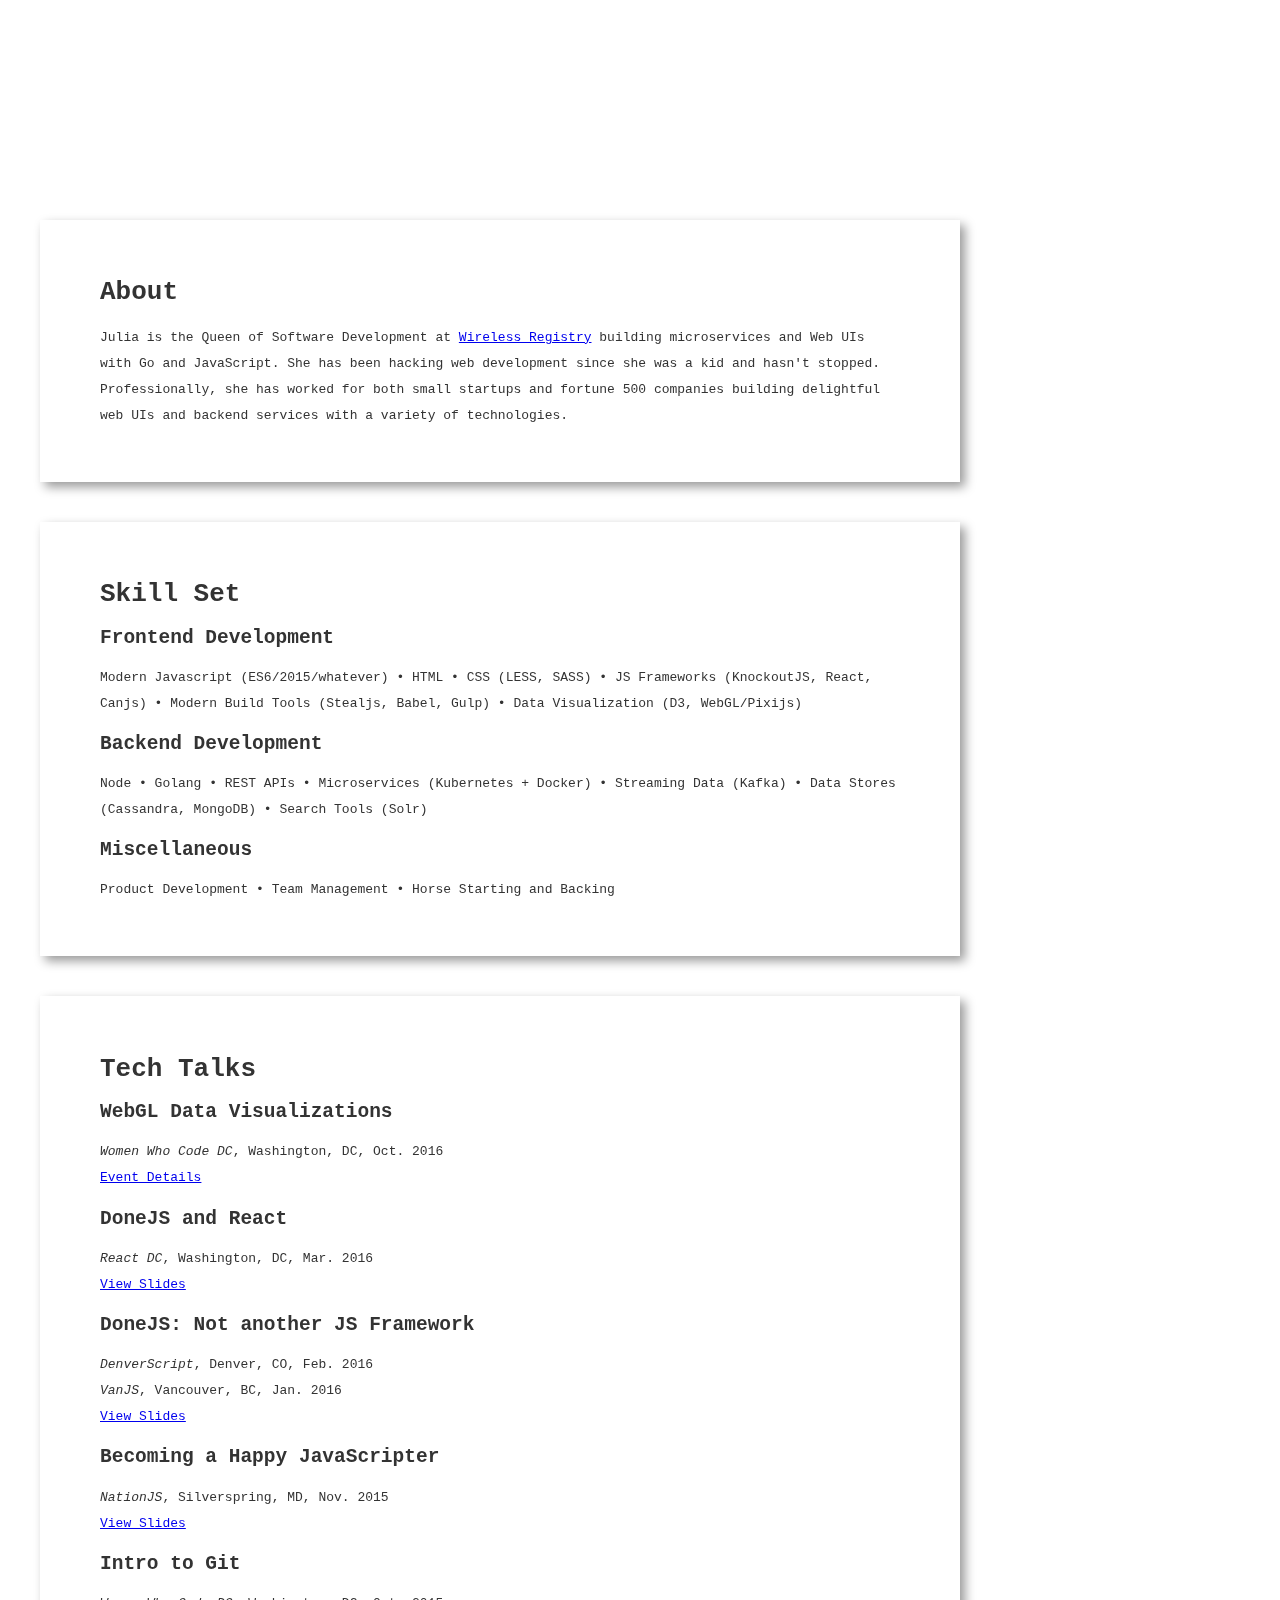
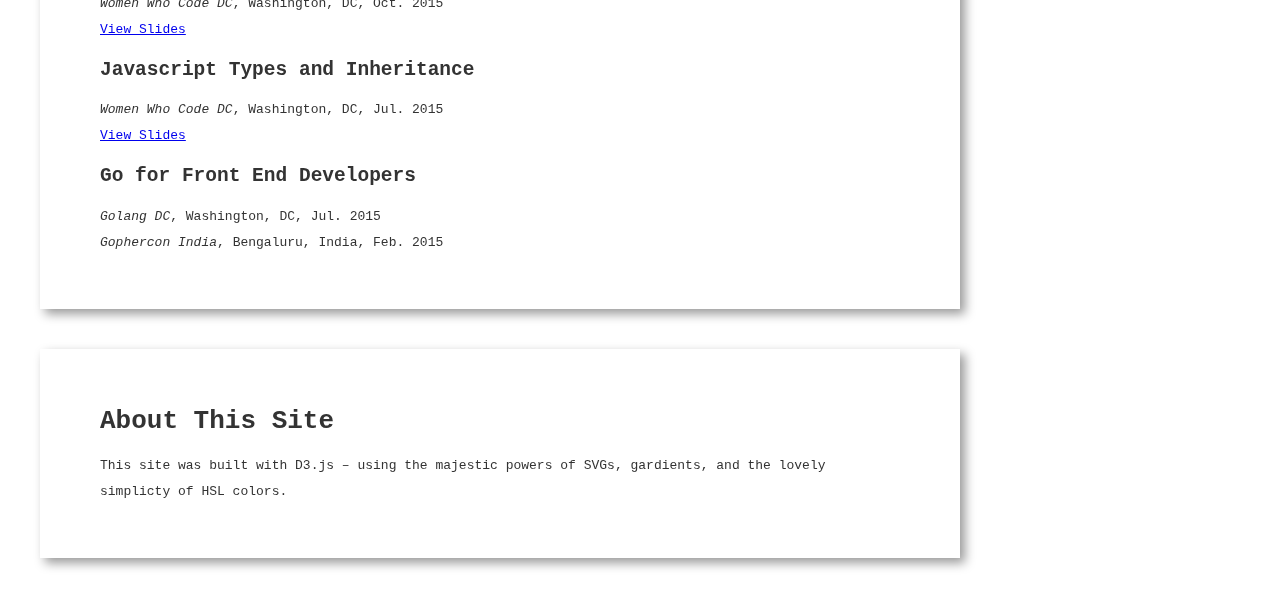
<file: src/index.html>
<!DOCTYPE html>
<html>
<head>
  <title>JULIA ALLYCE - SOFTWARE DEVELOPER</title>
  <meta name="viewport" content="width=device-width, initial-scale=1">
  <link rel="icon" href="unicorn.png" type="image/x-icon"/>
  <link href="./style.css" rel="stylesheet" type="text/css">
</head>
<body>
<svg xmlns="http://www.w3.org/2000/svg" xmlns:xlink="http://www.w3.org/1999/xlink" xlink:xlink="http://www.w3.org/1999/xlink" width="100%" height="100%"></svg>
<div id="first" class="copy">
  <h1>About</h1>
  <p>Julia is the Queen of Software Development at <a href="http://www.wirelessregistry.com">Wireless Registry</a> building microservices and Web UIs with Go and JavaScript. She has been hacking web development since she was a kid and hasn't stopped. Professionally, she has worked for both small startups and fortune 500 companies building delightful web UIs and backend services with a variety of technologies.</p>
</div>
<div class="copy">
  <h1>Skill Set</h1>
  <h2>Frontend Development</h2>
  <p>
    Modern Javascript (ES6/2015/whatever) &bull; HTML &bull; CSS (LESS, SASS) &bull; JS Frameworks (KnockoutJS, React, Canjs) &bull; Modern Build Tools (Stealjs, Babel, Gulp) &bull; Data Visualization (D3, WebGL/Pixijs)
  </p>
  <h2>Backend Development</h2>
  <p>
    Node &bull; Golang &bull; REST APIs &bull; Microservices (Kubernetes + Docker) &bull; Streaming Data (Kafka) &bull; Data Stores (Cassandra, MongoDB) &bull; Search Tools (Solr)
  </p>
  <h2>Miscellaneous</h2>
  <p>
    Product Development &bull; Team Management &bull; Horse Starting and Backing
  </p>
</div>
<div class="copy">
  <h1>Tech Talks</h1>
  <h2>WebGL Data Visualizations</h2>
  <p>
    <em>Women Who Code DC</em>, Washington, DC, Oct. 2016<br/>
    <a href="https://www.meetup.com/Women-Who-Code-DC/events/233373504/">Event Details</a>
  </p>
  <h2>DoneJS and React</h2>
  <p>
    <em>React DC</em>, Washington, DC, Mar. 2016<br/>
    <a href="http://julia-allyce.github.io/reactdc-donejs/">View Slides</a>
  </p>
  <h2>DoneJS: Not another JS Framework</h2>
  <p>
    <em>DenverScript</em>, Denver, CO, Feb. 2016<br/>
    <em>VanJS</em>, Vancouver, BC, Jan. 2016<br/>
    <a href="http://julia-allyce.github.io/vanjs-donejs/">View Slides</a>
  </p>
  <h2>Becoming a Happy JavaScripter</h2>
  <p>
    <em>NationJS</em>, Silverspring, MD, Nov. 2015<br/>
    <a href="http://slides.com/juliaallyce/happy-jser">View Slides</a>
  </p>
  <h2>Intro to Git</h2>
  <p>
    <em>Women Who Code DC</em>, Washington, DC, Oct. 2015<br/>
    <a href="http://slides.com/juliaallyce/intro-to-git">View Slides</a>
  </p>
  <h2>Javascript Types and Inheritance</h2>
  <p>
    <em>Women Who Code DC</em>, Washington, DC, Jul. 2015<br/>
    <a href="http://slides.com/juliaallyce/deck">View Slides</a>
  </p>
  <h2>Go for Front End Developers</h2>
  <p>
    <em>Golang DC</em>, Washington, DC, Jul. 2015<br/>
    <em>Gophercon India</em>, Bengaluru, India, Feb. 2015<br/>
  </p>
</div>

<div class="copy">
  <h1>About This Site</h1>
  <p>This site was built with D3.js &#8211; using the majestic powers of SVGs, gardients, and the lovely simplicty of HSL colors.</p>
</div>

<script src="//d3js.org/d3.v3.min.js" charset="utf-8"></script>
<script src="./yavascript.js" type="text/javascript"></script>
</body>
</html>
</file>
<file: src/style.css>
@font-face {
  font-family: 'icomoon';
  src: url('fonts/icomoon.eot?9gx7i7');
  src: url('fonts/icomoon.eot?9gx7i7#iefix') format('embedded-opentype'),
       url('fonts/icomoon.ttf?9gx7i7') format('truetype'),
       url('fonts/icomoon.woff?9gx7i7') format('woff'),
       url('fonts/icomoon.svg?9gx7i7#icomoon') format('svg');
  font-weight: normal;
  font-style: normal;
  }

  [class^="icon-"], [class*=" icon-"] {
    /* use !important to prevent issues with browser extensions that change fonts */
    font-family: 'icomoon' !important;
    speak: none;
    font-style: normal;
    font-weight: normal;
    font-variant: normal;
    text-transform: none;
    line-height: 1;

    /* Better Font Rendering =========== */
    -webkit-font-smoothing: antialiased;
    -moz-osx-font-smoothing: grayscale;
  }

  .icon-medium:before {
    content: "\e900";
  }
  .icon-twitter:before {
    content: "\e904";
  }
  .icon-github:before {
    content: "\e905";
  }


body {
  padding: 0;
  margin: 0;
}

svg {
  position: fixed;
  top: 0; left: 0; right: 0; bottom: 0;
  z-index: -1;
}

svg a, svg text {
  position: absolute;
}

.copy {
  margin: 0 40px 40px 40px;
  max-width: 800px;
  z-index: 1;
  background: rgba(255,255,255, 1);
  padding: 40px 60px;
  box-shadow: 5px 5px 10px rgba(0,0,0,0.4);
  font-family: monospace;
  color: #333;
}

.copy:first-of-type {
  margin-top: 220px;
}

.copy p {
  line-height: 2em;
}
</file>
